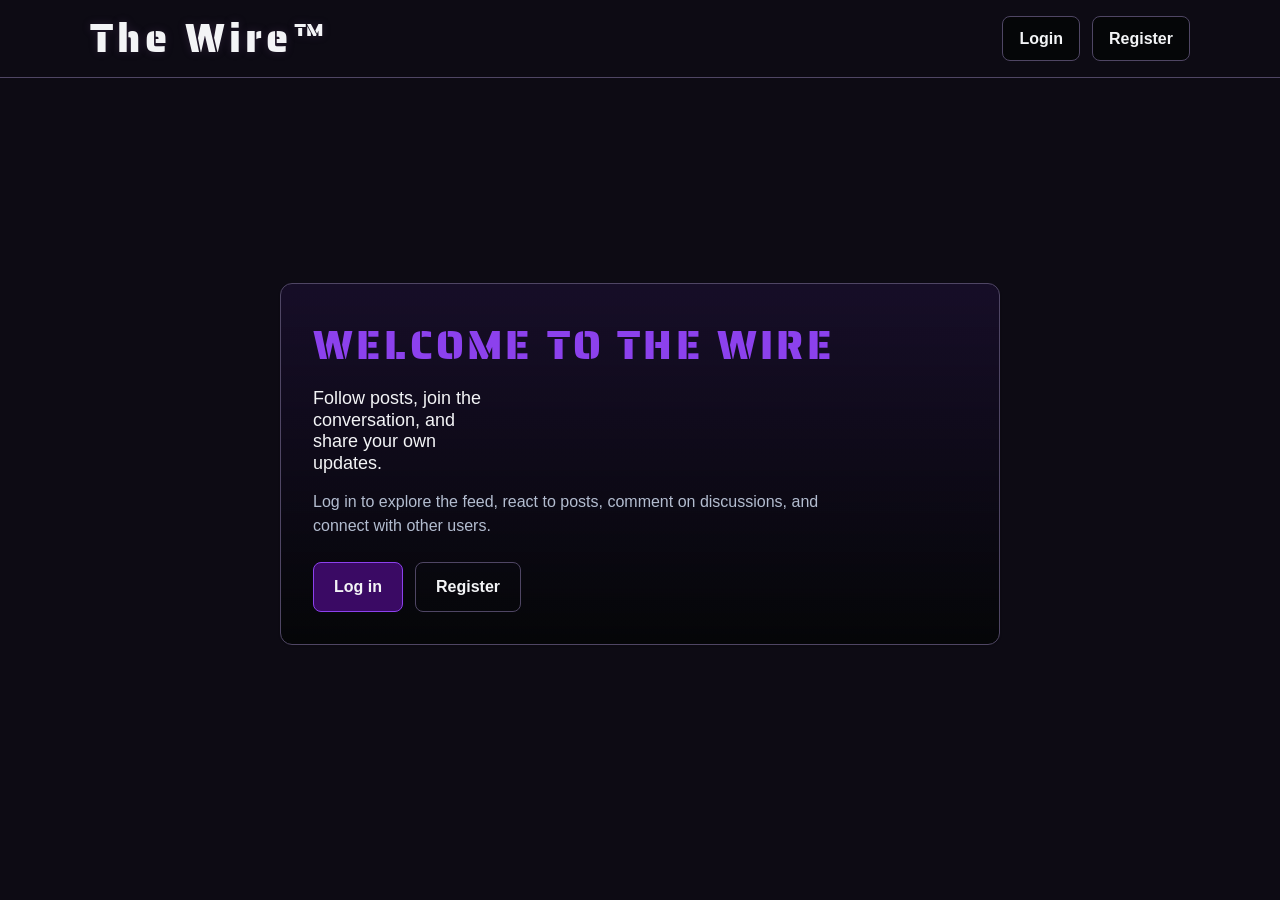
<file: index.html>
<!-- @format -->

<!doctype html>
<html lang="en">
  <head>
    <meta charset="UTF-8" />
    <meta name="viewport" content="width=device-width, initial-scale=1.0" />
    <meta
      name="description"
      content="Browse the latest posts, discover user content, and create your own posts in this social media app."
    />

    <title>Feed</title>

    <link
      href="https://fonts.googleapis.com/css2?family=Saira+Stencil+One&display=swap"
      rel="stylesheet"
    />
    <link rel="stylesheet" href="./css/variables.css" />
    <link rel="stylesheet" href="./css/global.css" />
  </head>
  <body data-page="feed">
    <header id="site-header"></header>

    <main id="app"></main>
    

    <footer id="site-footer"></footer>

    <script type="module" src="./js/main.js"></script>
  </body>
</html>
</file>
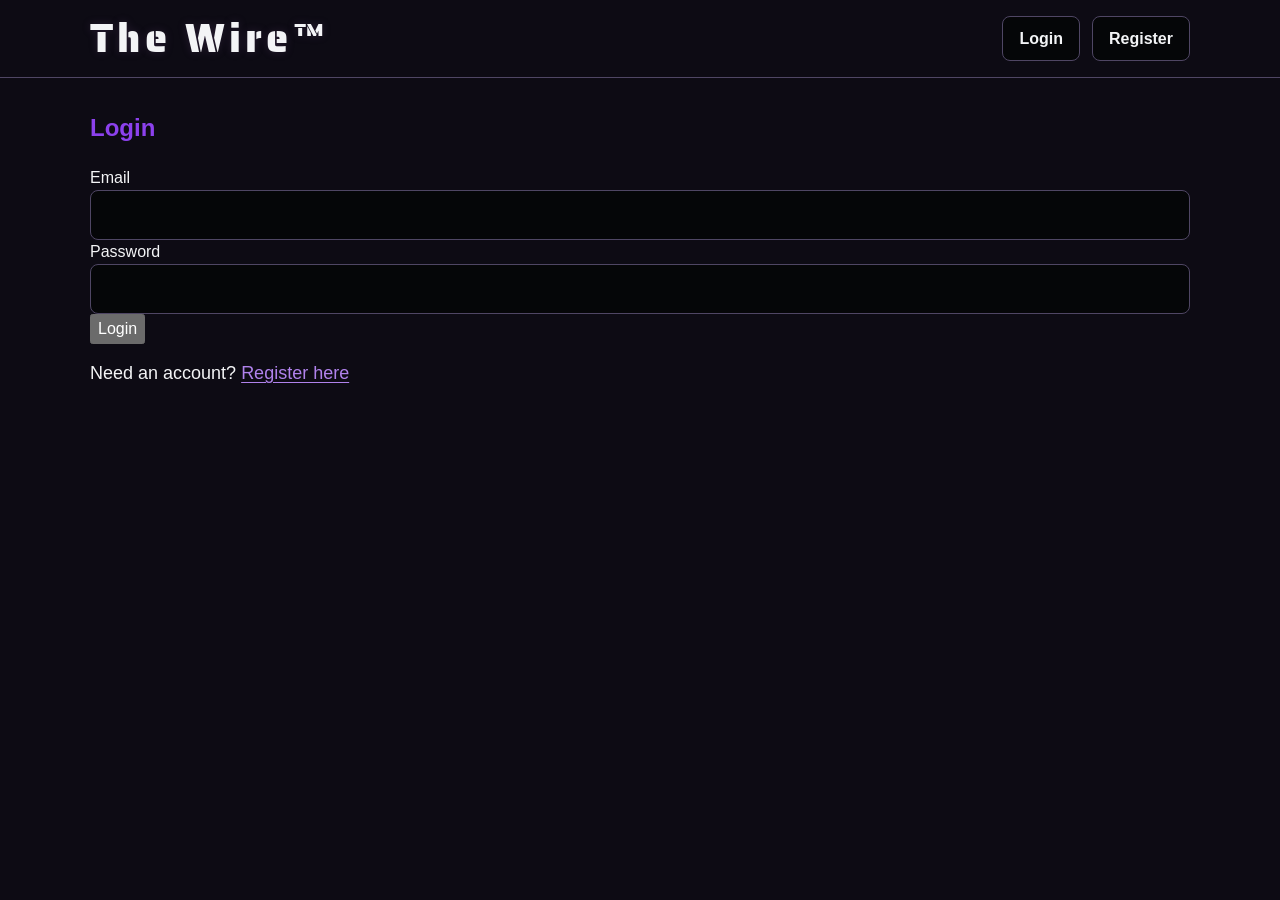
<file: pages/create.html>
<!-- @format -->

<!doctype html>
<html lang="en">
  <head>
    <meta charset="UTF-8" />
    <meta name="viewport" content="width=device-width, initial-scale=1.0" />
    <meta
      name="description"
      content="Social media app where users can create, edit, delete, and explore posts."
    />
    <title>Create Post</title>

    <link
      href="https://fonts.googleapis.com/css2?family=Saira+Stencil+One&display=swap"
      rel="stylesheet"
    />
    <link rel="stylesheet" href="../css/variables.css" />
    <link rel="stylesheet" href="../css/global.css" />
  </head>
  <body data-page="create">
    <header id="site-header"></header>

    <main id="app"></main>

    <footer id="site-footer"></footer>

    <script type="module" src="../js/main.js"></script>
  </body>
</html>
</file>
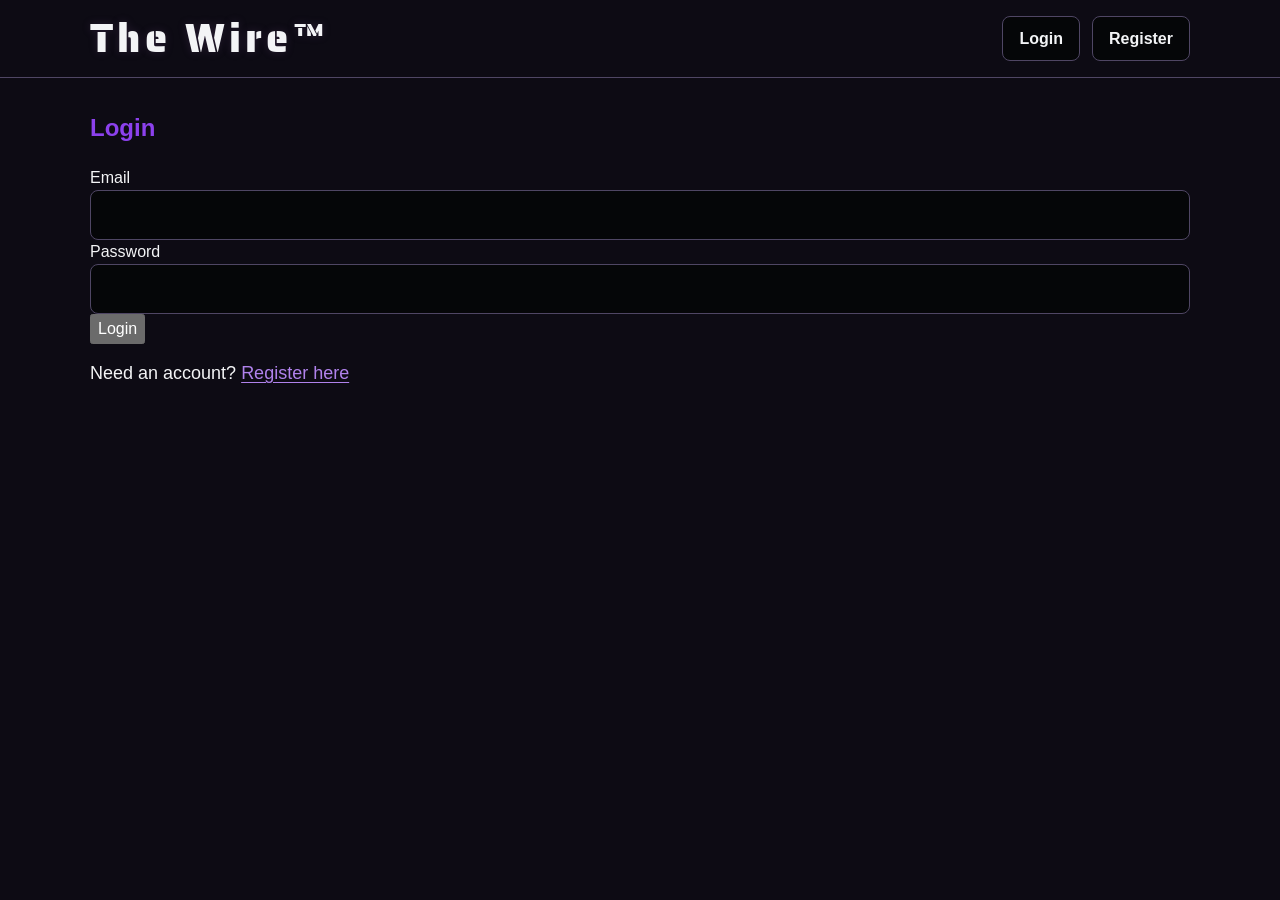
<file: pages/edit.html>
<!-- @format -->

<!doctype html>
<html lang="en">
  <head>
    <meta charset="UTF-8" />
    <meta name="viewport" content="width=device-width, initial-scale=1.0" />
    <meta
      name="description"
      content="Social media app where users can create, edit, delete, and explore posts."
    />
    <title>Edit Post</title>

    <link
      href="https://fonts.googleapis.com/css2?family=Saira+Stencil+One&display=swap"
      rel="stylesheet"
    />
    <link rel="stylesheet" href="../css/variables.css" />
    <link rel="stylesheet" href="../css/global.css" />
  </head>
  <body data-page="edit">
    <header id="site-header"></header>

    <main id="app">
      <p>Loading edit form...</p>
    </main>

    <footer id="site-footer"></footer>

    <script type="module" src="../js/main.js"></script>
  </body>
</html>
</file>
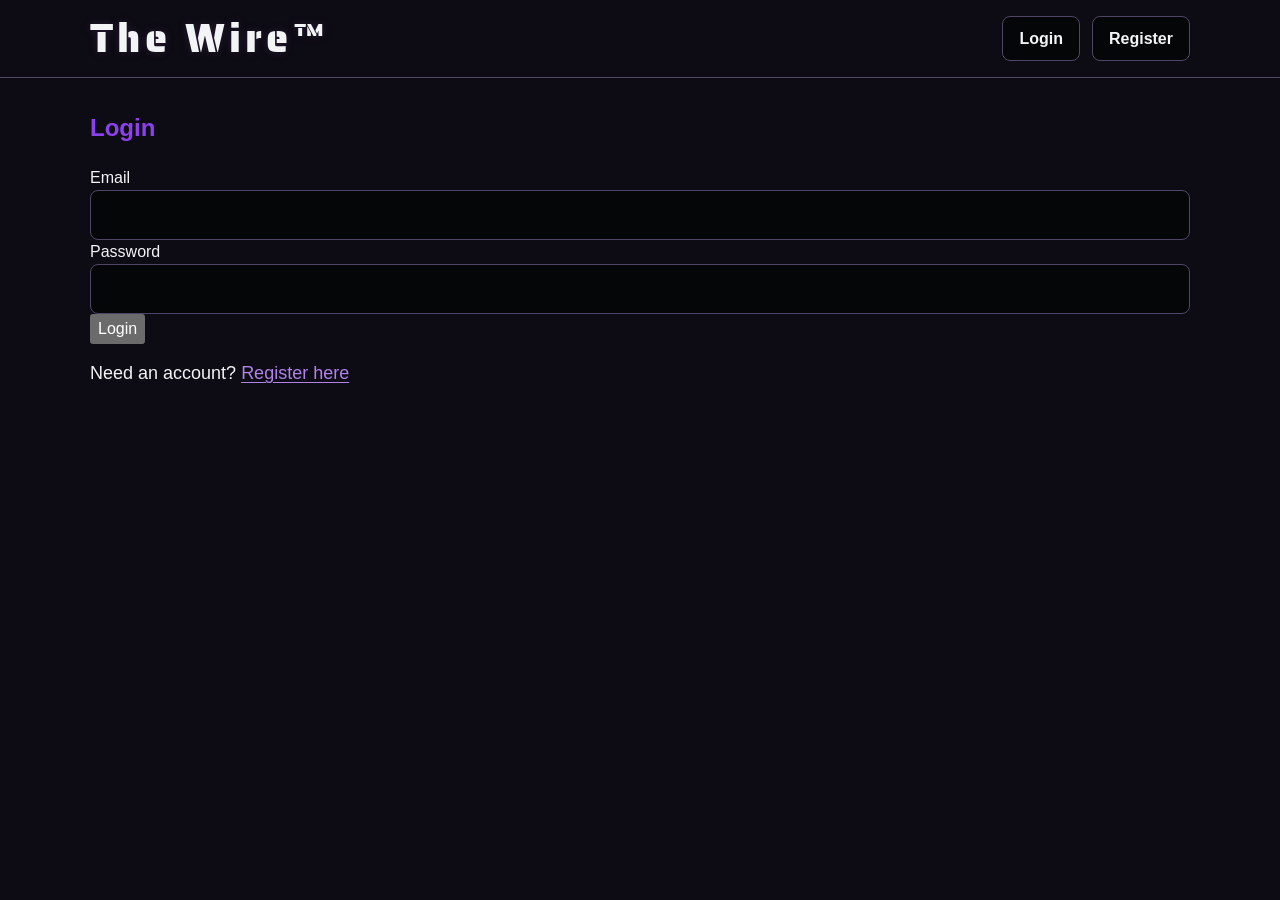
<file: pages/login.html>
<!-- @format -->

<!doctype html>
<html lang="en">
  <head>
    <meta charset="UTF-8" />
    <meta name="viewport" content="width=device-width, initial-scale=1.0" />
    <meta
      name="description"
      content="Social media app where users can create, edit, delete, and explore posts."
    />

    <title>Login</title>
    <link
      href="https://fonts.googleapis.com/css2?family=Saira+Stencil+One&display=swap"
      rel="stylesheet"
    />
    <link rel="stylesheet" href="../css/variables.css" />
    <link rel="stylesheet" href="../css/global.css" />
  </head>
  <body data-page="login">
    <header id="site-header"></header>

    <main id="app">
      <h1>Login</h1>
    </main>

    <footer id="site-footer"></footer>

    <script type="module" src="../js/main.js"></script>
  </body>
</html>
</file>
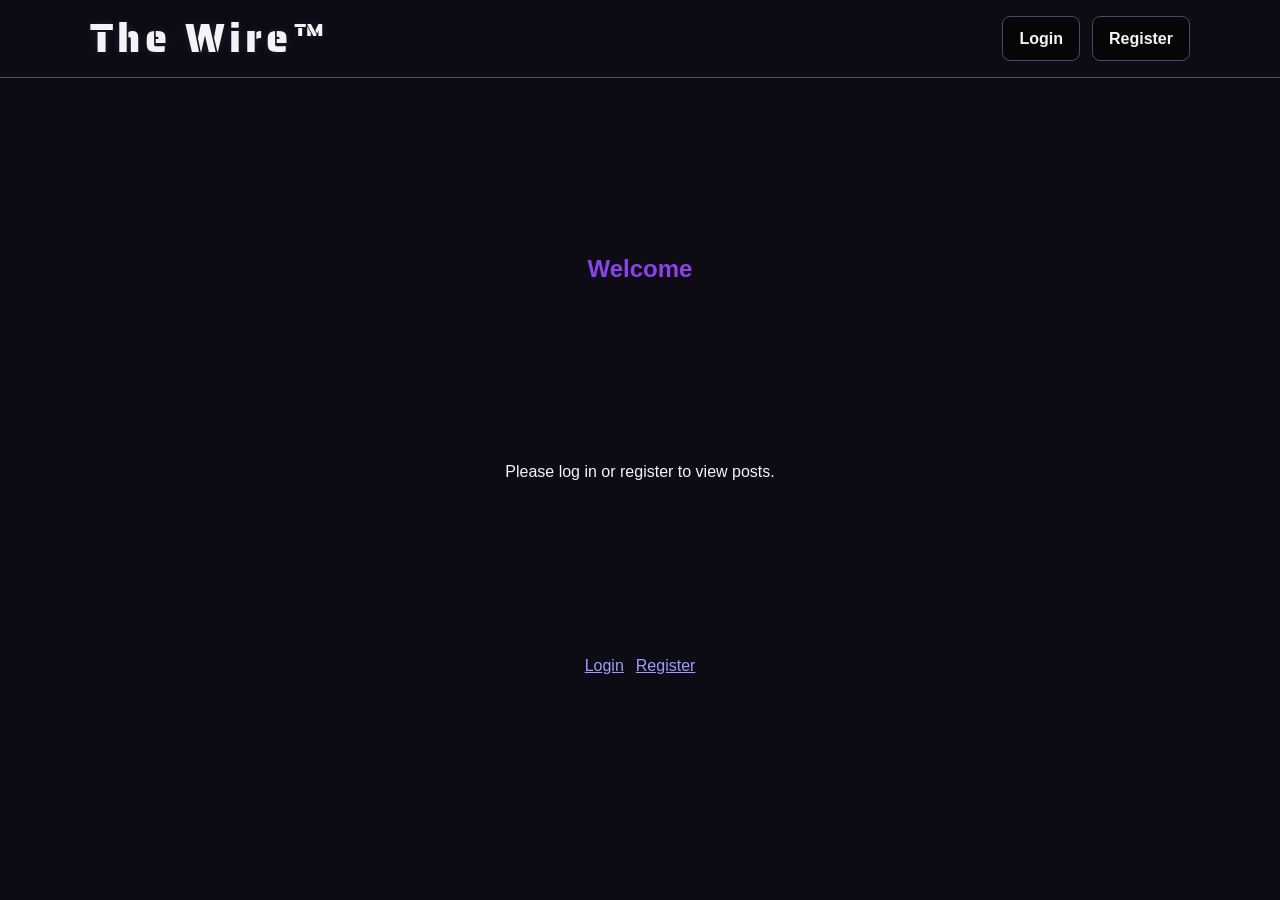
<file: pages/post.html>
<!-- @format -->

<!doctype html>
<html lang="en">
  <head>
    <meta charset="UTF-8" />
    <meta name="viewport" content="width=device-width, initial-scale=1.0" />
    <meta
      name="description"
      content="Social media app where users can create, edit, delete, and explore posts."
    />
    <title>Post</title>

    <link
      href="https://fonts.googleapis.com/css2?family=Saira+Stencil+One&display=swap"
      rel="stylesheet"
    />
    <link rel="stylesheet" href="../css/variables.css" />
    <link rel="stylesheet" href="../css/global.css" />
  </head>
  <body data-page="post">
    <header id="site-header"></header>

    <main id="app">
      <p>Loading post...</p>
    </main>

    <footer id="site-footer"></footer>

    <script type="module" src="../js/main.js"></script>
  </body>
</html>
</file>
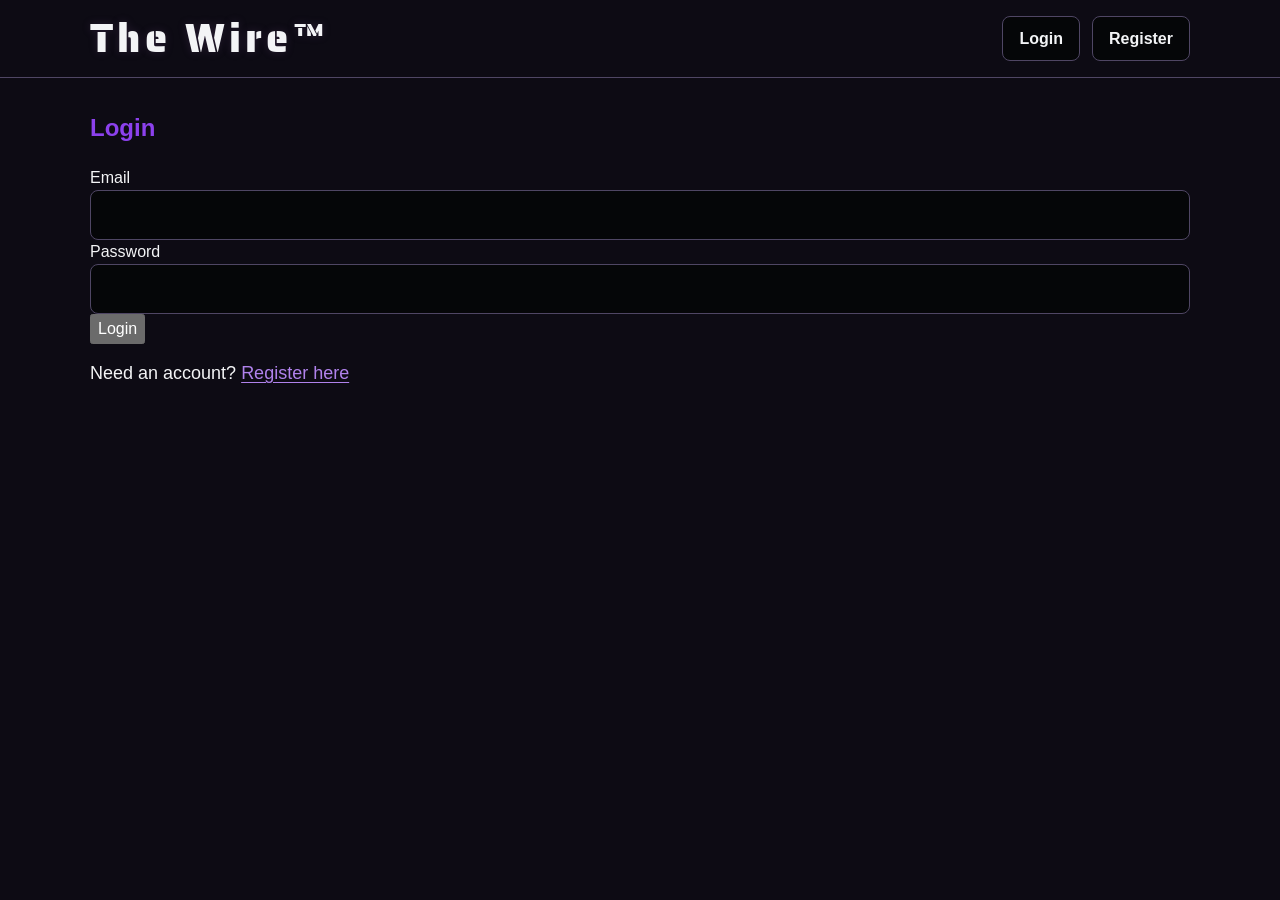
<file: pages/profile.html>
<!-- @format -->

<!doctype html>
<html lang="en">
  <head>
    <meta charset="UTF-8" />
    <meta name="viewport" content="width=device-width, initial-scale=1.0" />
    <meta
      name="description"
      content="Social media app where users can create, edit, delete, and explore posts."
    />
    <title>Profile</title>

    <link
      href="https://fonts.googleapis.com/css2?family=Saira+Stencil+One&display=swap"
      rel="stylesheet"
    />
    <link rel="stylesheet" href="../css/variables.css" />
    <link rel="stylesheet" href="../css/global.css" />
  </head>
  <body data-page="profile">
    <header id="site-header"></header>

    <main id="app">
      <p>Loading profile...</p>
    </main>

    <footer id="site-footer"></footer>

    <script type="module" src="../js/main.js"></script>
  </body>
</html>
</file>
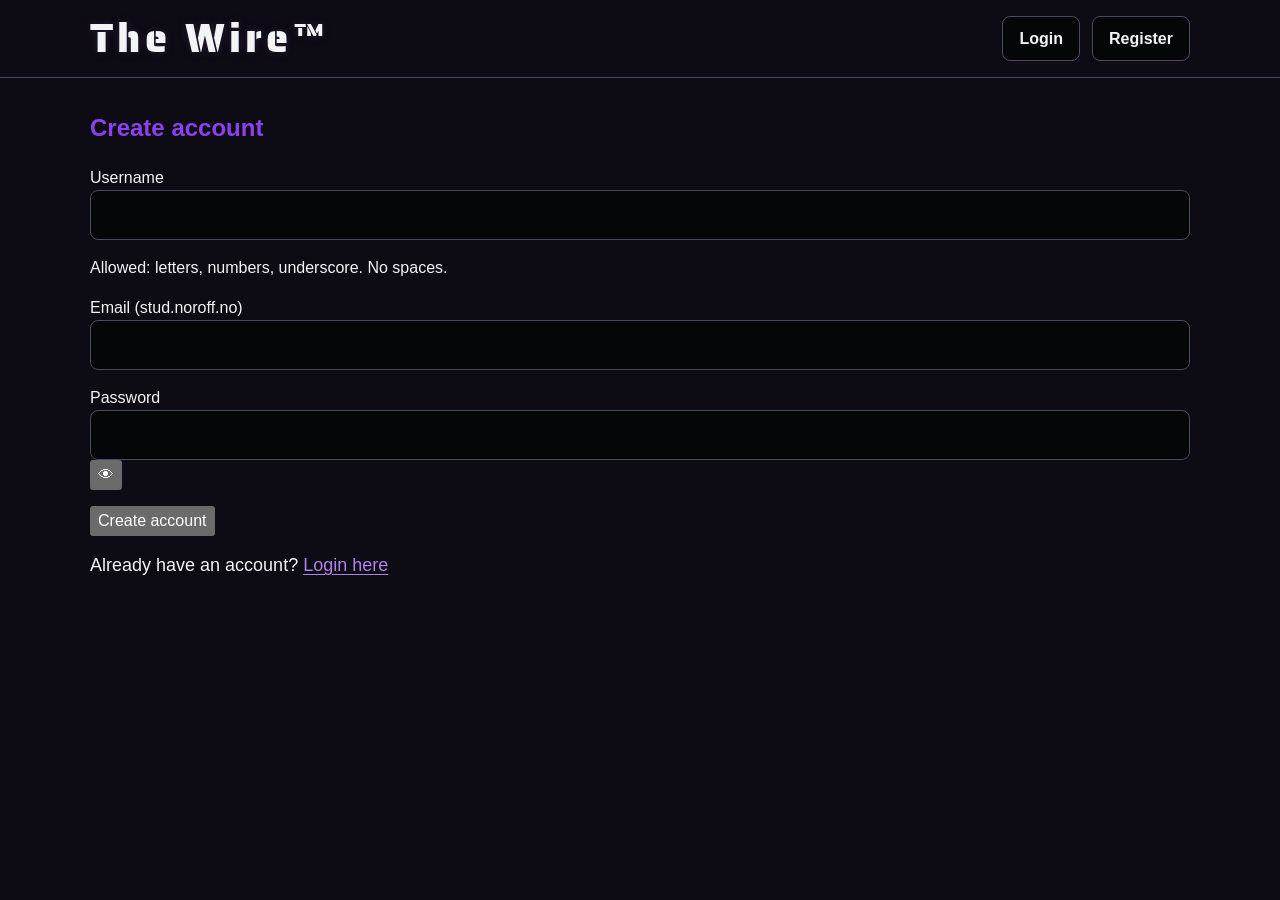
<file: pages/register.html>
<!-- @format -->

<!doctype html>
<html lang="en">
  <head>
    <meta charset="UTF-8" />
    <meta name="viewport" content="width=device-width, initial-scale=1.0" />
    <meta
      name="description"
      content="Social media app where users can create, edit, delete, and explore posts."
    />

    <title>Register</title>

    <link
      href="https://fonts.googleapis.com/css2?family=Saira+Stencil+One&display=swap"
      rel="stylesheet"
    />
    <link rel="stylesheet" href="../css/variables.css" />
    <link rel="stylesheet" href="../css/global.css" />
  </head>
  <body data-page="register">
    <header id="site-header"></header>

    <main id="app">
      <h1>Register</h1>
    </main>

    <footer id="site-footer"></footer>

    <script type="module" src="../js/main.js"></script>
  </body>
</html>
</file>
<file: css/variables.css>
:root {
  --color-bg: #0d0b14;
  --color-surface: #050608;
  --color-surface-alt: #1b2230;
  --color-text: #f3f4f6;
 --color-text-muted: #b3bdd0;
  --color-border:  #4f4664;
  --color-surface-card: #0f1520;
  --color-border-strong: #6b5a8e;

  --color-primary: #8c41ed;
  --color-primary-hover: #7c3aed;
  --color-secondary: #3a0a64;
  --color-login: #b082ec;

  --color-success: #22c55e;
  --color-danger: #ef4444;
  --color-warning: #f59e0b;

  --space-1: 0.25rem;
  --space-2: 0.5rem;
  --space-3: 0.75rem;
  --space-4: 1rem;
  --space-5: 1.5rem;
  --space-6: 2rem;
  --space-7: 3rem;
  --space-8: 4rem;

  --radius-sm: 0.375rem;
  --radius-md: 0.5rem;
  --radius-lg: 0.75rem;

  --shadow-sm: 0 1px 2px #00000033;
  --shadow-md: 0 6px 16px #00000040;

  --container-width: 1100px;

  --font-family-base: Arial, sans-serif;
  --font-family-display: 'Saira Stencil One', Arial, sans-serif;
  --font-size-sm: 0.875rem;
  --font-size-base: 1rem;
  --font-size-lg: 1.125rem;
  --font-size-xl: 1.5rem;
  --font-size-2xl: 2rem;
  --font-size-3xl: 2.5rem;
}
</file>
<file: css/global.css>
@import url("./components/post-card.css");
@import url("./pages/profile.css");
@import url("./pages/feed.css");
@import url("./components/header.css");
@import url("./pages/guest-state.css");
@import url("./pages/login.css");

*,
*::before,
*::after {
  box-sizing: border-box;
}

html {
  color-scheme: dark;
}

body {
  margin: 0;
  min-height: 100vh;
  font-family: var(--font-family-base);
  font-size: var(--font-size-base);
  line-height: 1.5;
  background-color: var(--color-bg);
  color: var(--color-text);
  
}

img {
  display: block;
  max-width: 100%;
}


button,
input,
textarea,
select {
  font: inherit;
}

button {
  cursor: pointer;
}

input,
textarea,
select {
  width: 100%;
  padding: var(--space-3);
  border: 1px solid var(--color-border);
  border-radius: var(--radius-md);
  background-color: var(--color-surface);
  color: var(--color-text);
}

input::placeholder,
textarea::placeholder {
  color: var(--color-text-muted);
}

main {
  width: min(100% - 2rem, var(--container-width));
  margin: 0 auto;
  padding: var(--space-6) 0;
}

h1,
h2,
h3,
h4,
h5,
h6 {
  margin-top: 0;
  color: var(--color-primary);
}

p {
  margin-top: 0;
}

.container {
  width: min(100% - 2rem, var(--container-width));
  margin: 0 auto;
}

.post {
  background: var(--color-surface);
  border: 1px solid var(--color-border);
  border-radius: var(--radius-lg);
  padding: var(--space-5);
  box-shadow: var(--shadow-sm);
}

.post__back {
  display: inline-block;
  margin-bottom: var(--space-4);
  color: var(--color-text-muted);
  text-decoration: none;
}

.post__back:hover {
  color: var(--color-primary);
}

.post__title {
  margin-bottom: var(--space-3);
}

.post__image {
  width: 100%;
  max-height: 420px;
  object-fit: cover;
  border-radius: var(--radius-md);
  margin-bottom: var(--space-4);
}

.post__author {
  margin-bottom: var(--space-4);
  color: var(--color-text-muted);
  font-size: var(--font-size-sm);
}

.post__body {
  margin-bottom: var(--space-5);
  color: var(--color-text);
}

.post__actions {
  display: flex;
  gap: var(--space-3);
  flex-wrap: wrap;
  margin-top: var(--space-4);
}

.post__edit,
.post__delete {
  display: inline-flex;
  align-items: center;
  justify-content: center;
  padding: 0.75rem 1rem;
  border-radius: var(--radius-md);
  font-weight: 600;
  text-decoration: none;
  border: 1px solid transparent;
}

.post__edit {
  background: var(--color-primary);
  color: var(--color-text);
}

.post__edit:hover {
  background: var(--color-primary-hover);
  color: var(--color-text);
}

.post__delete {
  background: transparent;
  color: var(--color-danger);
  border-color: var(--color-danger);
}

.post__delete:hover {
  background: var(--color-danger);
  color: var(--color-text);
}

.profile__posts,
.feed__posts,
.posts-grid {
  display: grid;
  grid-template-columns: repeat(auto-fit, minmax(260px, 1fr));
  gap: 2rem;
}

.feed-sidebar__title {
  font-size: var(--font-size-lg);
  color: var(--color-login);
}

.auth-alt {
  color: var(--color-text);
  font-size: var(--font-size-lg);
}

.auth-alt a {
  color: var(--color-login);
  text-decoration: underline;
  text-underline-offset: 0.15em;
}

.auth-alt a:hover,
.auth-alt a:focus-visible {
  color: var(--color-primary-hover);
}
</file>
